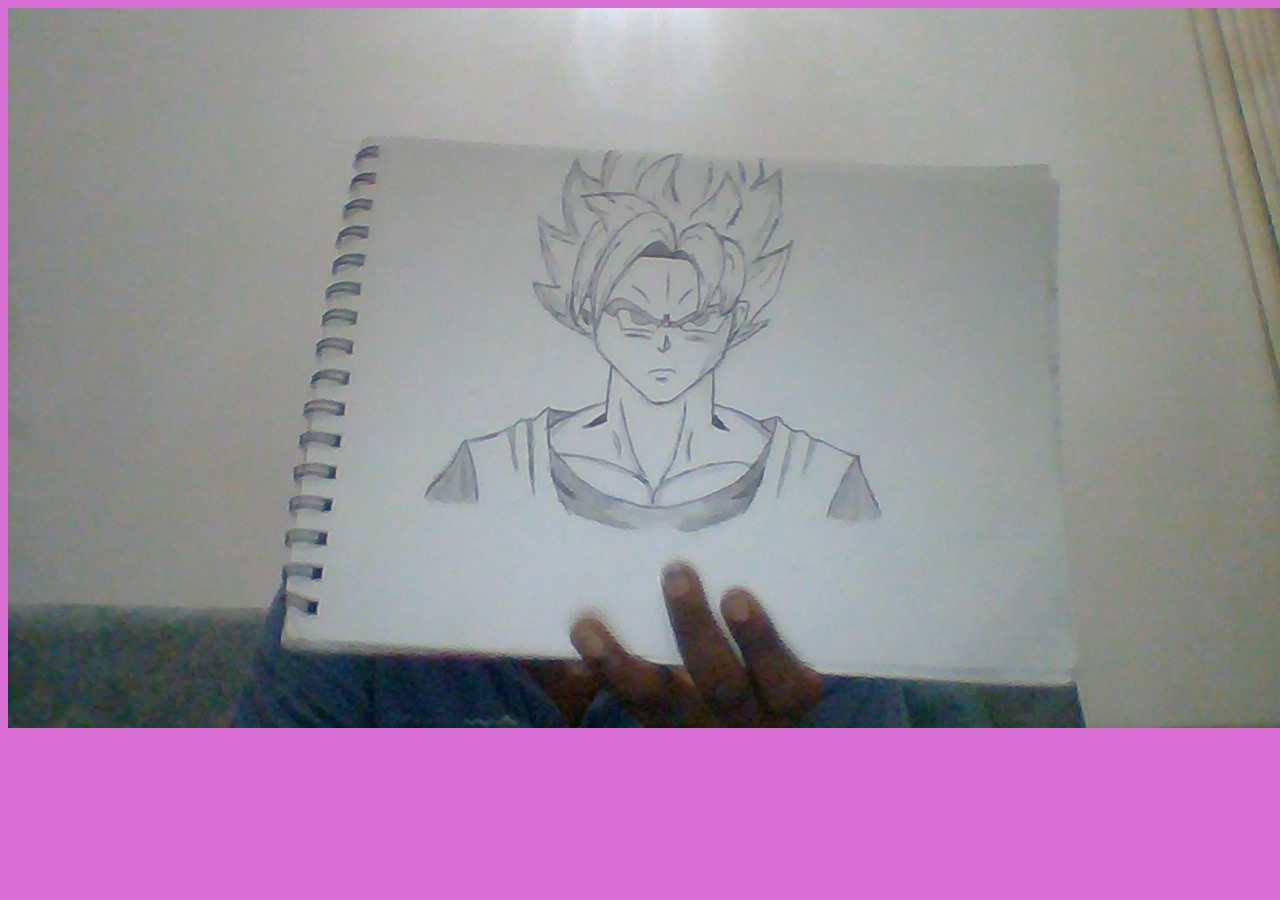
<file: 67.fah.html>
<!DOCTYPE html>
<html lang="en">
<head>
    <meta charset="UTF-8">
    <meta name="viewport" content="width=device-width, initial-scale=1.0">
    <title>Document</title>
    <link rel="stylesheet" href="67.css">
     
</head>
<body>
    <img src="67777.jpg" alt="drawings"
</body>
</html>
</file>
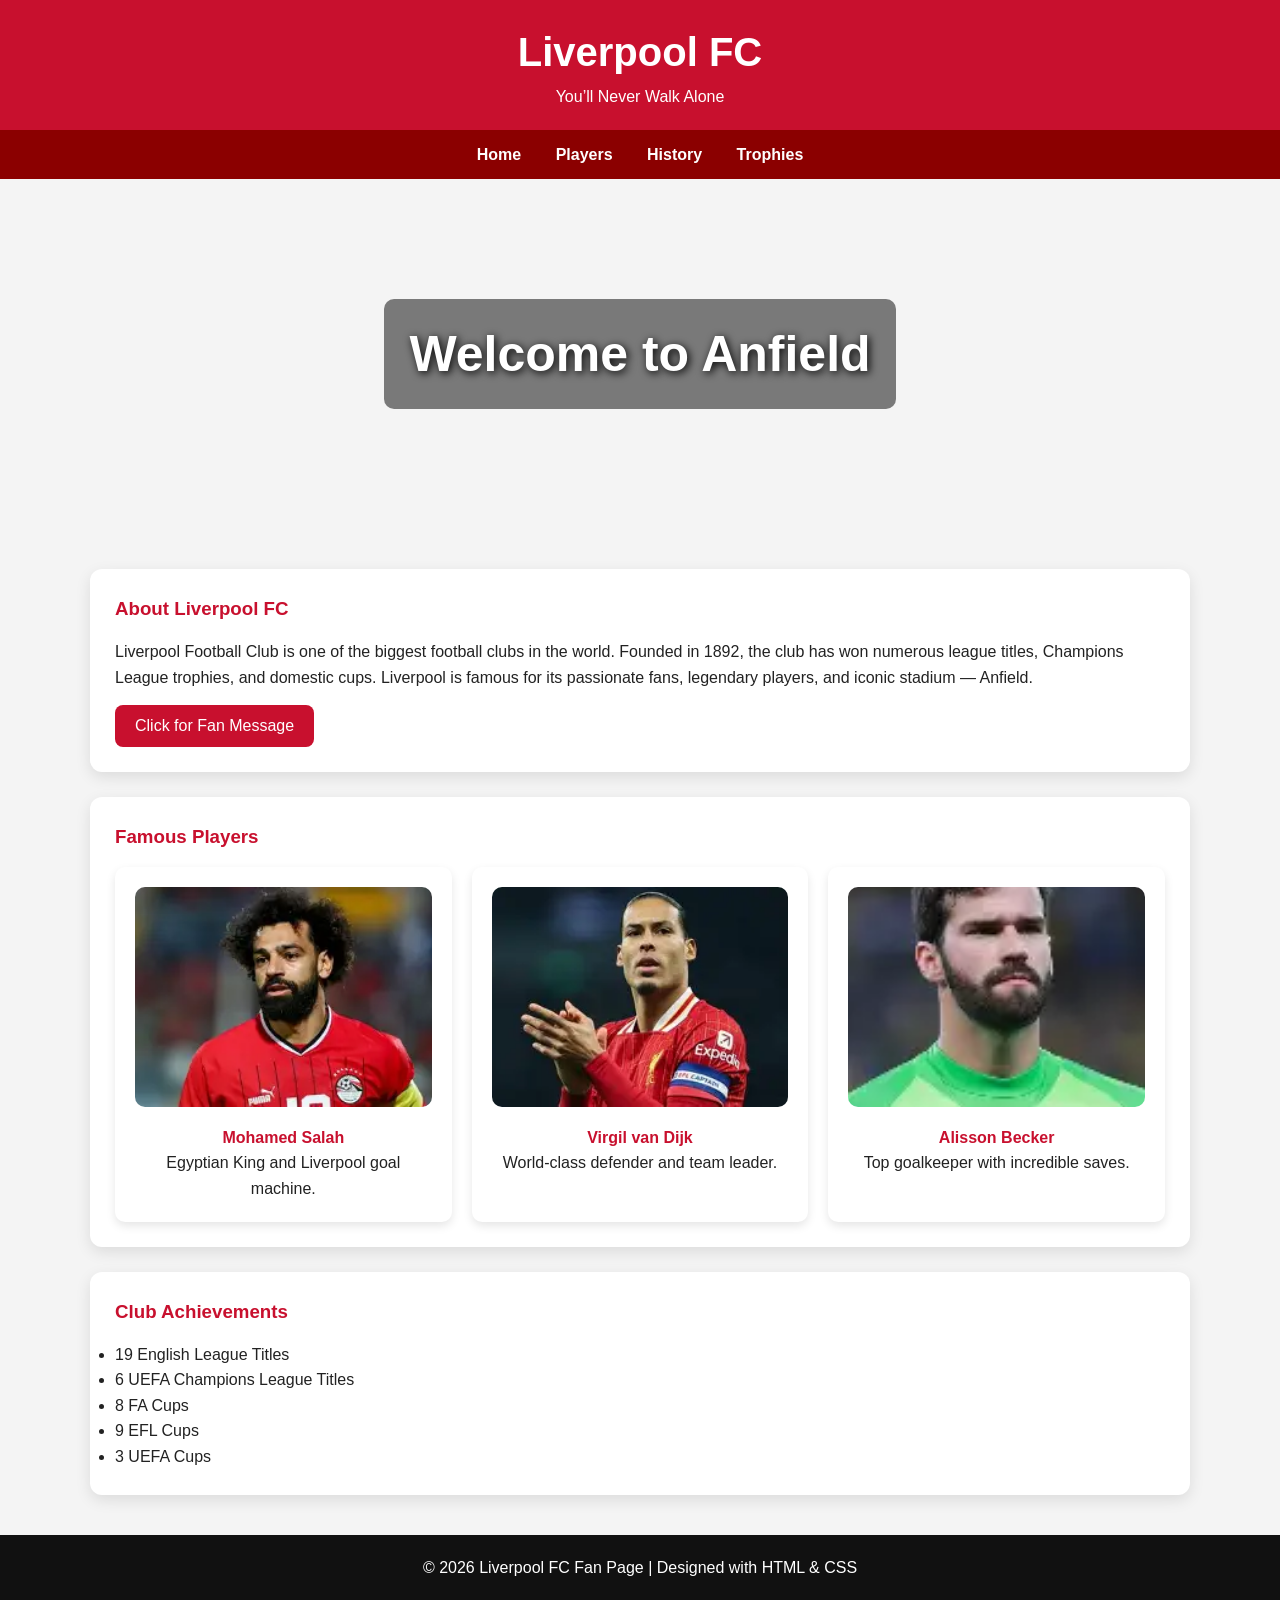
<file: liepool.html>
<!DOCTYPE html>
<html lang="en">
<head>
  <meta charset="UTF-8">
  <meta name="viewport" content="width=device-width, initial-scale=1.0">
  <title>Liverpool FC Fan Page</title>

  <style>
    *{
      margin:0;
      padding:0;
      box-sizing:border-box;
      font-family: Arial, sans-serif;
    }

    body{
      background:#f4f4f4;
      color:#222;
      line-height:1.6;
    }

    header{
      background:#c8102e;
      color:white;
      padding:20px;
      text-align:center;
    }

    header h1{
      font-size:40px;
    }

    nav{
      background:#8b0000;
      padding:12px;
      text-align:center;
    }

    nav a{
      color:white;
      text-decoration:none;
      margin:0 15px;
      font-weight:bold;
    }

    nav a:hover{
      color:gold;
    }

    .hero{
      height:350px;
      background:url('https://images.unsplash.com/photo-1517466787929-bc90951d0974?q=80&w=1200&auto=format&fit=crop') center/cover;
      display:flex;
      justify-content:center;
      align-items:center;
      color:white;
      text-shadow:2px 2px 8px black;
    }

    .hero h2{
      font-size:50px;
      background:rgba(0,0,0,0.5);
      padding:15px 25px;
      border-radius:10px;
    }

    .container{
      width:90%;
      max-width:1100px;
      margin:40px auto;
    }

    .card{
      background:white;
      padding:25px;
      margin-bottom:25px;
      border-radius:12px;
      box-shadow:0 5px 15px rgba(0,0,0,0.1);
    }

    .card h3{
      color:#c8102e;
      margin-bottom:15px;
    }

    .players{
      display:grid;
      grid-template-columns:repeat(auto-fit, minmax(220px, 1fr));
      gap:20px;
    }

    .player-card{
      background:white;
      padding:20px;
      border-radius:10px;
      text-align:center;
      box-shadow:0 4px 10px rgba(0,0,0,0.1);
    }

    .player-card img{
      width:100%;
      height:220px;
      object-fit:cover;
      border-radius:10px;
    }

    .player-card h4{
      margin-top:10px;
      color:#c8102e;
    }

    footer{
      background:#111;
      color:white;
      text-align:center;
      padding:20px;
      margin-top:40px;
    }

    button{
      background:#c8102e;
      color:white;
      border:none;
      padding:12px 20px;
      border-radius:8px;
      cursor:pointer;
      margin-top:15px;
      font-size:16px;
    }

    button:hover{
      background:#8b0000;
    }
  </style>
</head>

<body>

  <header>
    <h1>Liverpool FC</h1>
    <p>You’ll Never Walk Alone</p>
  </header>

  <nav>
    <a href="#">Home</a>
    <a href="#">Players</a>
    <a href="#">History</a>
    <a href="#">Trophies</a>
  </nav>

  <section class="hero">
    <h2>Welcome to Anfield</h2>
  </section>

  <div class="container">

    <div class="card">
      <h3>About Liverpool FC</h3>
      <p>
        Liverpool Football Club is one of the biggest football clubs in the world.
        Founded in 1892, the club has won numerous league titles, Champions League
        trophies, and domestic cups. Liverpool is famous for its passionate fans,
        legendary players, and iconic stadium — Anfield.
      </p>

      <button onclick="showMessage()">Click for Fan Message</button>
    </div>

    <div class="card">
      <h3>Famous Players</h3>

      <div class="players">

        <div class="player-card">
          <img src="slah.webp" alt="Mohamed Salah">
          <h4>Mohamed Salah</h4>
          <p>Egyptian King and Liverpool goal machine.</p>
        </div>

        <div class="player-card">
          <img src="dijk.webp" alt="Virgil van Dijk">
          <h4>Virgil van Dijk</h4>
          <p>World-class defender and team leader.</p>
        </div>

        <div class="player-card">
          <img src="allison.webp" alt="Alisson Becker">
          <h4>Alisson Becker</h4>
          <p>Top goalkeeper with incredible saves.</p>
        </div>

      </div>
    </div>

    <div class="card">
      <h3>Club Achievements</h3>
      <ul>
        <li>19 English League Titles</li>
        <li>6 UEFA Champions League Titles</li>
        <li>8 FA Cups</li>
        <li>9 EFL Cups</li>
        <li>3 UEFA Cups</li>
      </ul>
    </div>

  </div>

  <footer>
    <p>© 2026 Liverpool FC Fan Page | Designed with HTML & CSS</p>
  </footer>

  <script>
    function showMessage() {
      alert("You'll Never Walk Alone!");
    }
  </script>
</file>
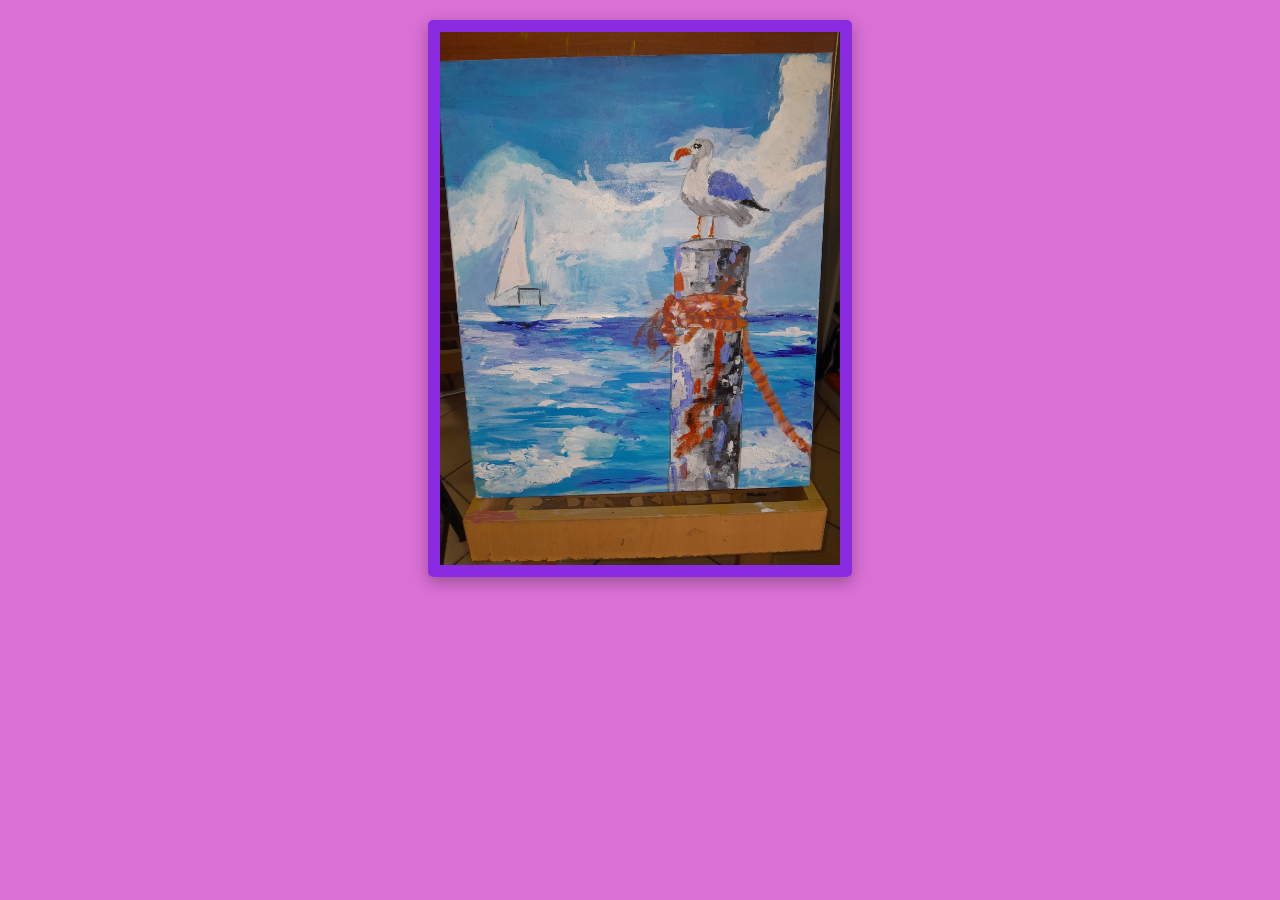
<file: pain.html>
<!DOCTYPE html>
<html lang="en">
<head>
    <meta charset="UTF-8">
    <meta name="viewport" content="width=device-width, initial-scale=1.0">
    <title>Document</title>
    <link rel="stylesheet" href="123.css">
</head>
<body>
    
    <img src="1000610829.jpg" alt="" class="painting"
</body>
</html>
</file>
<file: 67.css>
.drawings {
    width: 300px;
    height: auto;
    border-radius: 15px;
}
.drawings {
    max-width: 100%;
    width: 300px;
    height: auto;
    border-radius: 13px;
}

.drawings{
    display: block;
    width: 400px;
    max-width: 100%;
    height: auto;
    margin: 20px auto;
    border: 12px solid blueviolet;
    border-radius: 5px;
    box-shadow: 0 5px 15px rgba(0,0,0,0.3);
}
body {
    background-color: orchid;
}
</file>
<file: 123.css>
.painting {
    width: 300px;
    height: auto;
    border-radius: 15px;
}
.painting {
    max-width: 100%;
    width: 300px;
    height: auto;
    border-radius: 13px;
}
.painting {
    display: block;
    width: 400px;
    max-width: 100%;
    height: auto;
    margin: 20px auto;
    border-radius: 15px;
}
.painting {
    display: block;
    width: 400px;
    max-width: 100%;
    height: auto;
    margin: 20px auto;
    border: 12px solid blueviolet;
    border-radius: 5px;
    box-shadow: 0 5px 15px rgba(0,0,0,0.3);
}
body {
    background-color: orchid;
}
</file>
